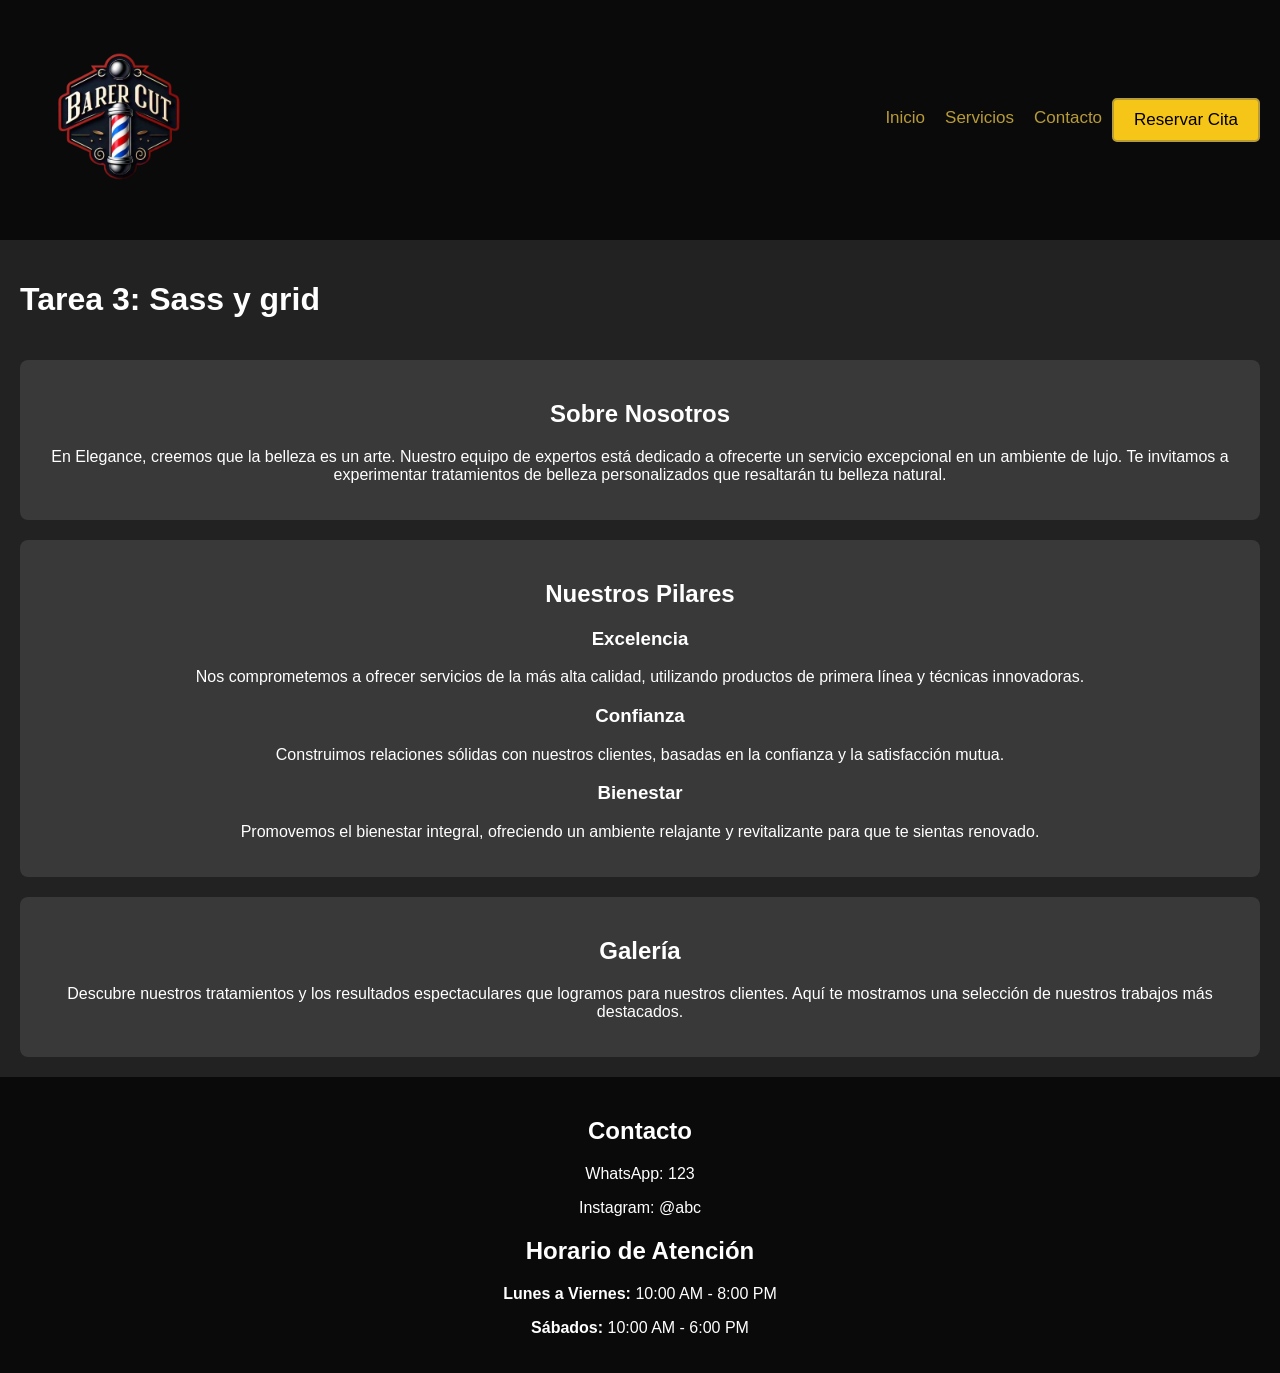
<file: Tarea-3/index.html>
<!DOCTYPE html>
<html lang="es">
<head>
    <meta charset="UTF-8">
    <meta name="viewport" content="width=device-width, initial-scale=1.0">
    <title>Salón de Barberia</title>
    <link rel="stylesheet" href="Styles/styles.css">
</head>
<body>
    <header class="header">
        <img src="Assets/Images//logo.png" alt="logo" class="logo">
        <nav class="navigation">
            <a href="index.html" class="active">Inicio</a>
            <a href="servicios.html">Servicios</a>
            <a href="contacto.html">Contacto</a>
            <a href="reservar.html" class="button">Reservar Cita</a>
        </nav>
    </header>

    <main class="main-content">
        <h1>Tarea 3: Sass y grid</h1>

        <section class="about">
            <h2>Sobre Nosotros</h2>
            <p>En Elegance, creemos que la belleza es un arte. Nuestro equipo de expertos está dedicado a ofrecerte un servicio excepcional en un ambiente de lujo. Te invitamos a experimentar tratamientos de belleza personalizados que resaltarán tu belleza natural.</p>
        </section>

        <section class="pillars">                              
            <h2>Nuestros Pilares</h2>
            <h3>Excelencia</h3>
            <p>Nos comprometemos a ofrecer servicios de la más alta calidad, utilizando productos de primera línea y técnicas innovadoras.</p>
            <h3>Confianza</h3>
            <p>Construimos relaciones sólidas con nuestros clientes, basadas en la confianza y la satisfacción mutua.</p>
            <h3>Bienestar</h3>
            <p>Promovemos el bienestar integral, ofreciendo un ambiente relajante y revitalizante para que te sientas renovado.</p>
        </section>

        <section class="gallery">
            <h2>Galería</h2>
            <p>Descubre nuestros tratamientos y los resultados espectaculares que logramos para nuestros clientes. Aquí te mostramos una selección de nuestros trabajos más destacados.</p>
        </section>
    </main>

    <footer class="footer">
        <section class="contact">
            <h2>Contacto</h2>
            <p>WhatsApp: 123</p>
            <p>Instagram: @abc</p>
        </section>
        <section class="hours">
            <h2>Horario de Atención</h2>
            <p><strong>Lunes a Viernes:</strong> 10:00 AM - 8:00 PM</p>
            <p><strong>Sábados:</strong> 10:00 AM - 6:00 PM</p>
        </section>
    </footer>
</body>
</html>
</file>
<file: Tarea-3/Styles/styles.css>
body {
  background-color: #222;
  margin: 0;
  padding: 0;
  font-family: Arial, sans-serif;
  color: #ffffff;
}

.header {
  display: grid;
  grid-template-areas: "logo title nav";
  grid-template-columns: 1fr 2fr 2fr;
  align-items: center;
  background: rgba(0, 0, 0, 0.7);
  padding: 20px;
}
.header .logo {
  width: 200px;
  height: auto;
  grid-area: logo;
}
.header .titulo {
  text-align: center;
  font-size: 36px;
  color: #ffffff;
  margin: 0;
  grid-area: title;
}
.header .navigation {
  grid-area: nav;
  display: grid;
  grid-auto-flow: column;
  justify-content: flex-end;
  margin-left: auto;
}
.header .navigation a {
  color: #b89c38;
  text-decoration: none;
  padding: 10px;
  transition: color 0.3s ease;
  font-size: 17px;
}
.header .navigation a.button {
  background-color: #f5c518;
  color: black;
  border-radius: 5px;
  padding: 10px 20px;
  border: 2px solid #b89c38;
}
.header .navigation a:hover {
  color: #ffffff;
}

.main-content {
  padding: 20px;
  display: grid;
  grid-template-columns: repeat(1, 1fr);
  gap: 20px;
}
.main-content section {
  background-color: rgba(255, 255, 255, 0.1);
  padding: 20px;
  border-radius: 8px;
  text-align: center;
}
.main-content section h1, .main-content section h2 {
  color: #ffffff;
}

.footer {
  background: rgba(0, 0, 0, 0.7);
  color: #ffffff;
  padding: 20px;
  text-align: center;
}
.footer section {
  margin: 10px 0;
}

@media (max-width: 768px) {
  .header {
    grid-template-areas: "logo" "title" "nav";
    grid-template-columns: 1fr;
  }
  .navigation {
    grid-auto-flow: row;
    justify-content: center;
  }
  .navigation a {
    margin: 5px 0;
  }
  .main-content {
    grid-template-columns: 1fr;
  }
  .footer {
    padding: 10px;
  }
}

/*# sourceMappingURL=styles.css.map */
</file>
